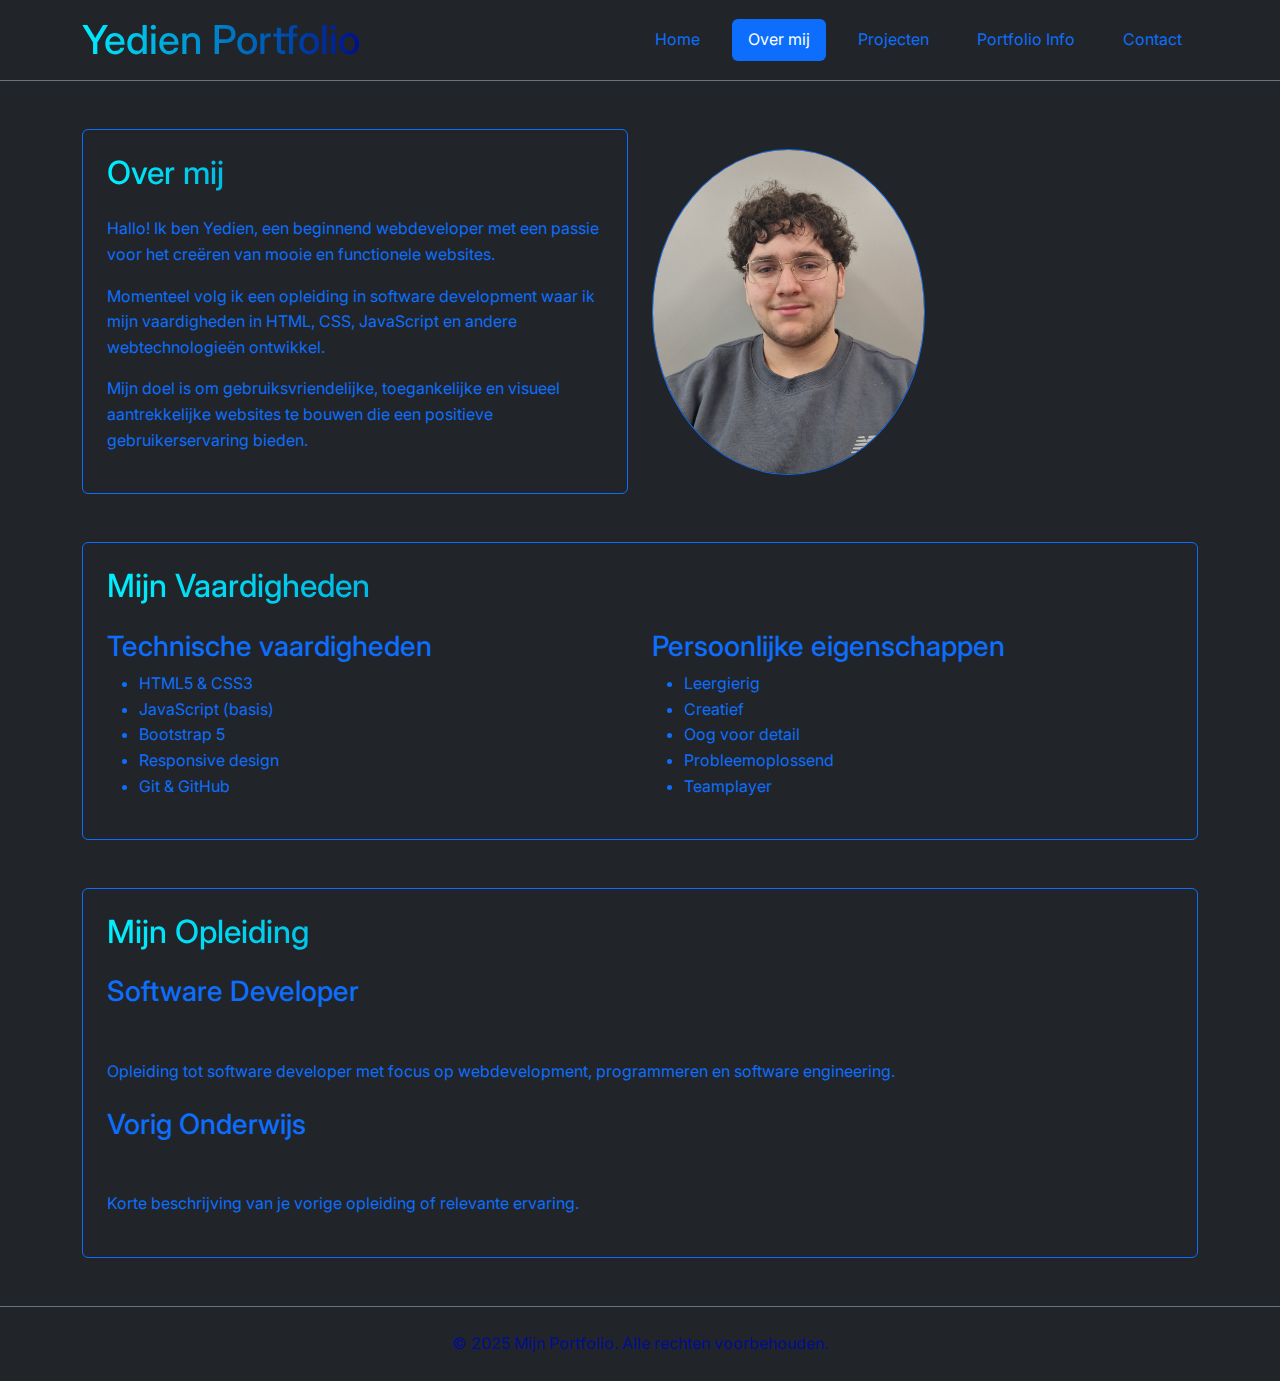
<file: about-me.html>
<!DOCTYPE html>
<html lang="nl">
<head>
  <meta charset="UTF-8" />
  <meta name="viewport" content="width=device-width, initial-scale=1" />
  <title>Over mij</title>
  <link href="https://cdn.jsdelivr.net/npm/bootstrap@5.3.0/dist/css/bootstrap.min.css" rel="stylesheet" />
  <link href="https://fonts.googleapis.com/css2?family=Inter:wght@400;700;900&display=swap" rel="stylesheet" />
  <link rel="stylesheet" href="css/style.css" />
</head>
<body class="bg-dark text-light">
  <header class="border-bottom border-secondary sticky-top bg-dark">
    <div class="container py-3 d-flex flex-column flex-md-row align-items-center justify-content-between">
      <a href="index.html" class="text-decoration-none">
        <h1 class="gradient-text mb-3 mb-md-0">Yedien Portfolio</h1>
      </a>
      <nav>
        <ul class="nav nav-pills justify-content-center gap-3">
          <li class="nav-item"><a href="index.html" class="nav-link">Home</a></li>
          <li class="nav-item"><a href="about-me.html" class="nav-link active">Over mij</a></li>
          <li class="nav-item"><a href="projects.html" class="nav-link">Projecten</a></li>
          <li class="nav-item"><a href="portfolio-info.html" class="nav-link">Portfolio Info</a></li>
          <li class="nav-item"><a href="contact.html" class="nav-link">Contact</a></li>
        </ul>
      </nav>
    </div>
  </header>

  <main class="container my-5">
    <section class="row align-items-center mb-5">
      <div class="col-md-6 mb-4 mb-md-0">
        <div class="card bg-dark border-primary p-4">
          <h2 class="gradient-text mb-4">Over mij</h2>
          <p class="text-primary">Hallo! Ik ben Yedien, een beginnend webdeveloper met een passie voor het creëren van mooie en functionele websites.</p>
          <p class="text-primary">Momenteel volg ik een opleiding in software development waar ik mijn vaardigheden in HTML, CSS, JavaScript en andere webtechnologieën ontwikkel.</p>
          <p class="text-primary">Mijn doel is om gebruiksvriendelijke, toegankelijke en visueel aantrekkelijke websites te bouwen die een positieve gebruikerservaring bieden.</p>
        </div>
      </div>
      <div class="col-md-6">
        <img src="img/PROFILE.jpg" class="img-fluid rounded border border-primary rounded-circle w-50" loading="lazy">
      </div>
    </section>

    <section class="mb-5">
      <div class="card bg-dark border-primary p-4">
        <h2 class="gradient-text mb-4">Mijn Vaardigheden</h2>
        <div class="row">
          <div class="col-md-6">
            <h3 class="text-primary">Technische vaardigheden</h3>
            <ul class="text-primary">
              <li>HTML5 & CSS3</li>
              <li>JavaScript (basis)</li>
              <li>Bootstrap 5</li>
              <li>Responsive design</li>
              <li>Git & GitHub</li>
            </ul>
          </div>
          <div class="col-md-6">
            <h3 class="text-primary">Persoonlijke eigenschappen</h3>
            <ul class="text-primary">
              <li>Leergierig</li>
              <li>Creatief</li>
              <li>Oog voor detail</li>
              <li>Probleemoplossend</li>
              <li>Teamplayer</li>
            </ul>
          </div>
        </div>
      </div>
    </section>

    <section>
      <div class="card bg-dark border-primary p-4">
        <h2 class="gradient-text mb-4">Mijn Opleiding</h2>
        <div class="timeline">
          <div class="timeline-item mb-4">
            <h3 class="text-primary">Software Developer</h3>
            <p class="text-muted text-primary">ROC Mondriaan | 2023 - Heden</p>
            <p class="text-primary">Opleiding tot software developer met focus op webdevelopment, programmeren en software engineering.</p>
          </div>
          <div class="timeline-item">
            <h3 class="text-primary">Vorig Onderwijs</h3>
            <p class="text-muted text-primary">[Naam school] | [Jaar] - [Jaar]</p>
            <p class="text-primary">Korte beschrijving van je vorige opleiding of relevante ervaring.</p>
          </div>
        </div>
      </div>
    </section>
  </main>

  <footer class="bg-dark text-center py-4 border-top border-secondary mt-auto">
    <div class="container">
      <p class="mb-0">&copy; 2025 Mijn Portfolio. Alle rechten voorbehouden.</p>
    </div>
  </footer>

  <script src="https://cdn.jsdelivr.net/npm/bootstrap@5.3.0/dist/js/bootstrap.bundle.min.js"></script>
</body>
</html>
</file>
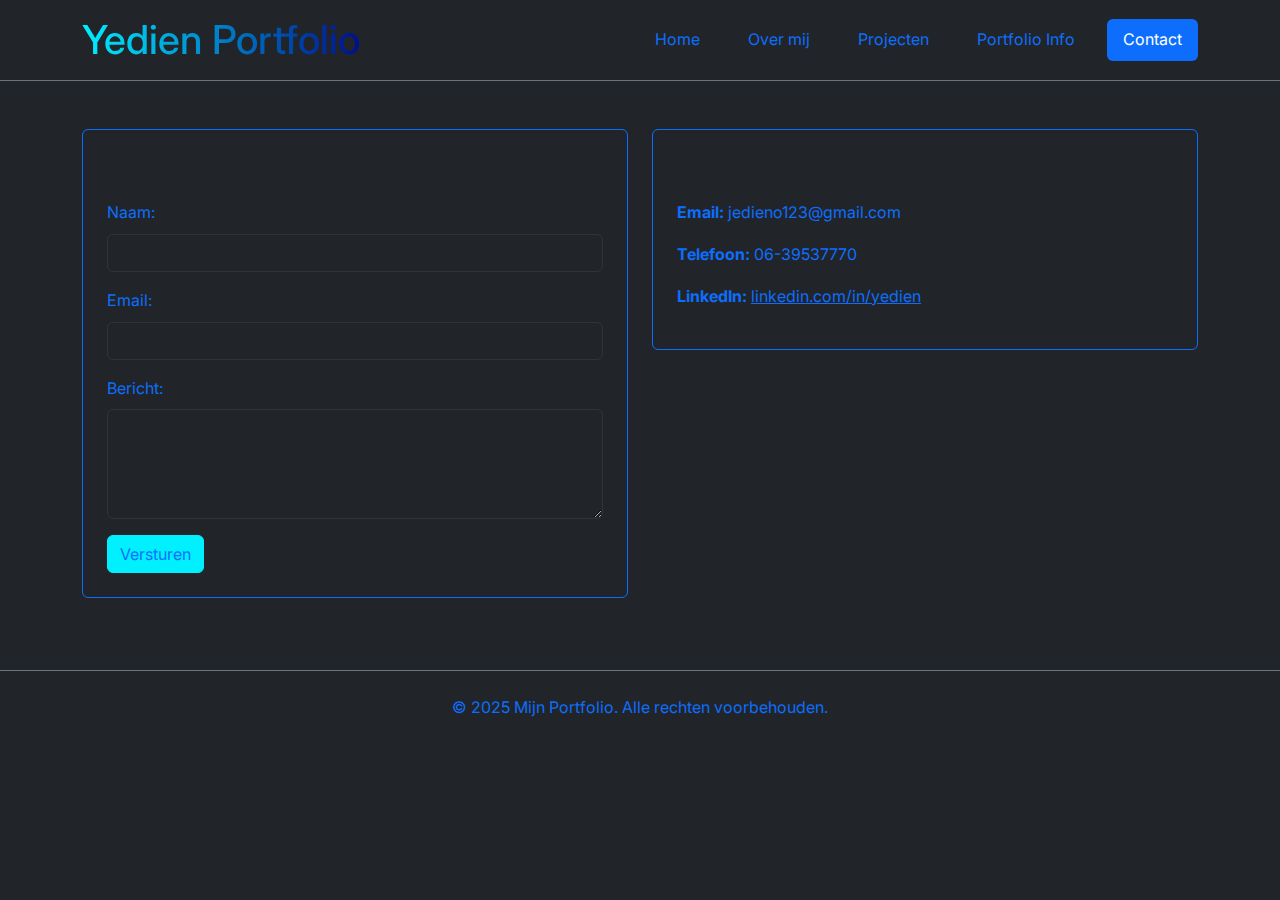
<file: contact.html>
<!DOCTYPE html>
<html lang="nl">
<head>
  <meta charset="UTF-8" />
  <meta name="viewport" content="width=device-width, initial-scale=1" />
  <title>Contact</title>
  <link href="https://cdn.jsdelivr.net/npm/bootstrap@5.3.0/dist/css/bootstrap.min.css" rel="stylesheet" />
  <link href="https://fonts.googleapis.com/css2?family=Inter:wght@400;700;900&display=swap" rel="stylesheet" />
  <link rel="stylesheet" href="css/style.css" />
</head>
<body class="bg-dark text-light">
  <header class="border-bottom border-secondary sticky-top bg-dark">
    <div class="container py-3 d-flex flex-column flex-md-row align-items-center justify-content-between">
      <a href="index.html" class="text-decoration-none">
        <h1 class="gradient-text mb-3 mb-md-0">Yedien Portfolio</h1>
      </a>
      <nav>
        <ul class="nav nav-pills justify-content-center gap-3">
          <li class="nav-item"><a href="index.html" class="nav-link">Home</a></li>
          <li class="nav-item"><a href="about-me.html" class="nav-link">Over mij</a></li>
          <li class="nav-item"><a href="projects.html" class="nav-link">Projecten</a></li>
          <li class="nav-item"><a href="portfolio-info.html" class="nav-link">Portfolio Info</a></li>
          <li class="nav-item"><a href="contact.html" class="nav-link active">Contact</a></li>
        </ul>
      </nav>
    </div>
  </header>

  <main class="container my-5">
    <div class="row">
      <div class="col-md-6 mb-4">
        <div class="card p-4 bg-dark border-primary">
          <h2>Neem contact op</h2>
          <form id="contactForm">
            <div class="mb-3">
              <label for="name" class="form-label text-primary">Naam:</label>
              <input type="text" id="name" class="form-control" required />
            </div>
            <div class="mb-3">
              <label for="email" class="form-label text-primary">Email:</label>
              <input type="email" id="email" class="form-control" required />
            </div>
            <div class="mb-3">
              <label for="message" class="form-label text-primary">Bericht:</label>
              <textarea id="message" class="form-control" rows="4" required></textarea>
            </div>
            <button type="submit" class="btn btn-primary text-primary">Versturen</button>
          </form>
        </div>
      </div>

      <div class="col-md-6 mb-4">
        <div class="card p-4 bg-dark border-primary">
          <h2>Contactgegevens</h2>
          <p class="text-primary"><strong>Email:</strong> jedieno123@gmail.com</p>
          <p class="text-primary"><strong>Telefoon:</strong> 06-39537770</p>
          <p class="text-primary"><strong>LinkedIn:</strong> <a href="https://linkedin.com/in/yedien" >linkedin.com/in/yedien</a></p>
        </div>
      </div>
    </div>
  </main>

  <footer class="bg-dark text-center py-4 border-top border-secondary mt-auto">
    <div class="container">
      <p class="mb-0 text-primary">&copy; 2025 Mijn Portfolio. Alle rechten voorbehouden.</p>
    </div>
  </footer>

  <script src="https://cdn.jsdelivr.net/npm/bootstrap@5.3.0/dist/js/bootstrap.bundle.min.js"></script>
</body>
</html>
</file>
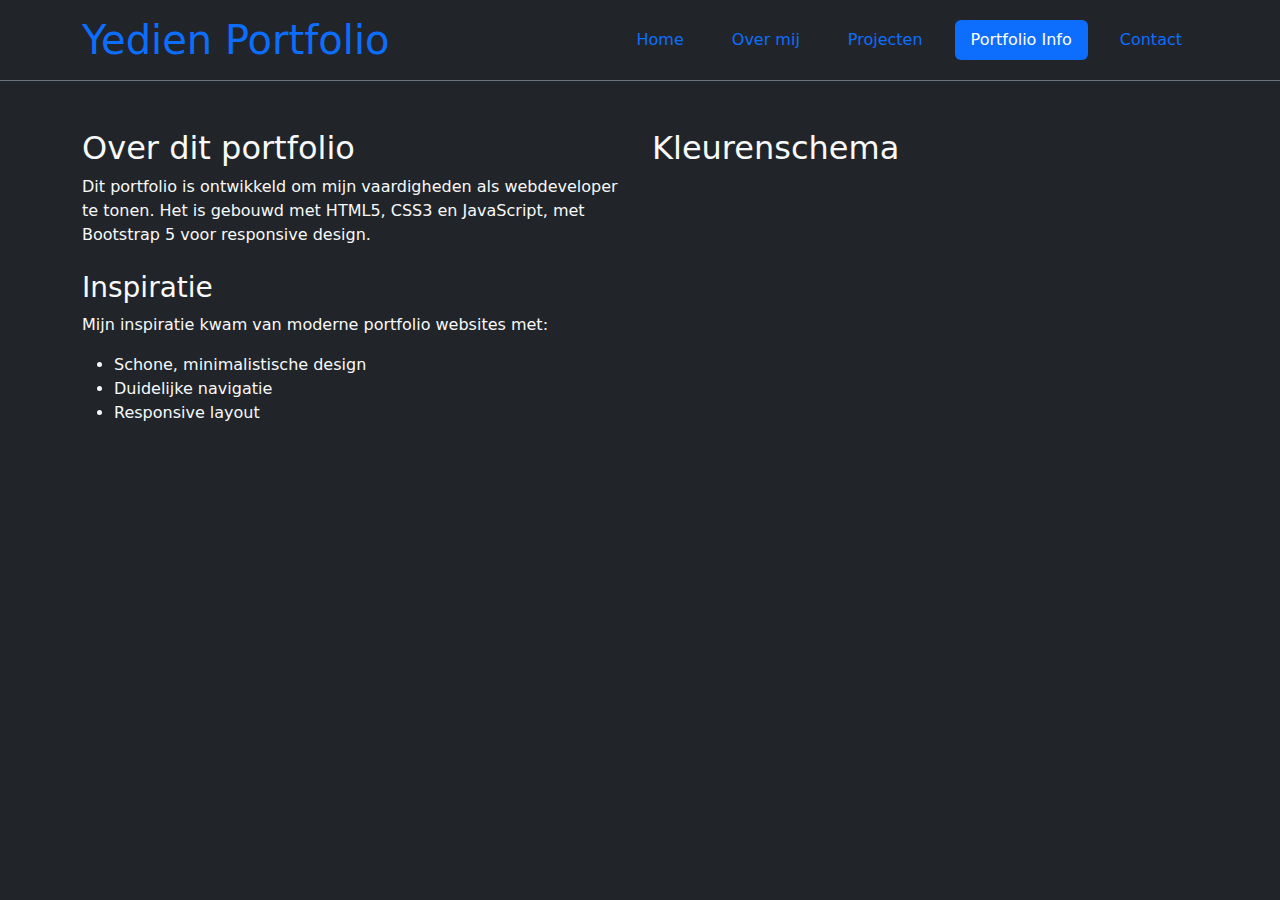
<file: portfolio-info.html>
<!DOCTYPE html>
<html lang="nl">
<head>
  <meta charset="UTF-8" />
  <meta name="viewport" content="width=device-width, initial-scale=1" />
  <title>Portfolio Informatie</title>
  <link href="https://cdn.jsdelivr.net/npm/bootstrap@5.3.0/dist/css/bootstrap.min.css" rel="stylesheet" />
  <link href="https://fonts.googleapis.com/css2?family=Inter:wght@400;700;900&display=swap" rel="stylesheet" />
  <style>

  </style>
</head>
<body class="bg-dark text-light">
  <header class="border-bottom border-secondary sticky-top bg-dark">
    <div class="container py-3 d-flex flex-column flex-md-row align-items-center justify-content-between">
      <a href="index.html" class="text-decoration-none">
        <h1 class="gradient-text mb-3 mb-md-0">Yedien Portfolio</h1>
      </a>
      <nav>
        <ul class="nav nav-pills justify-content-center gap-3">
          <li class="nav-item"><a href="index.html" class="nav-link">Home</a></li>
          <li class="nav-item"><a href="about-me.html" class="nav-link">Over mij</a></li>
          <li class="nav-item"><a href="projects.html" class="nav-link">Projecten</a></li>
          <li class="nav-item"><a href="portfolio-info.html" class="nav-link active">Portfolio Info</a></li>
          <li class="nav-item"><a href="contact.html" class="nav-link">Contact</a></li>
        </ul>
      </nav>
    </div>
  </header>

  <main class="container my-5">
    <section class="row">
      <div class="col-lg-6 mb-4 ">
        <h2>Over dit portfolio</h2>
        <p>Dit portfolio is ontwikkeld om mijn vaardigheden als webdeveloper te tonen. Het is gebouwd met HTML5, CSS3 en JavaScript, met Bootstrap 5 voor responsive design.</p>
        
        <h3 class="mt-4 ">Inspiratie</h3>
        <p>Mijn inspiratie kwam van moderne portfolio websites met:</p>
        <ul>
          <li>Schone, minimalistische design</li>
          <li>Duidelijke navigatie</li>
          <li>Responsive layout</li>
        </ul>
      </div>
      
      <div class="col-lg-6 mb-4">
        <h2>Kleurenschema</h2>
        <div class="color-scheme d-flex gap-3 mb-4">
          <div class="color-box bg
</file>
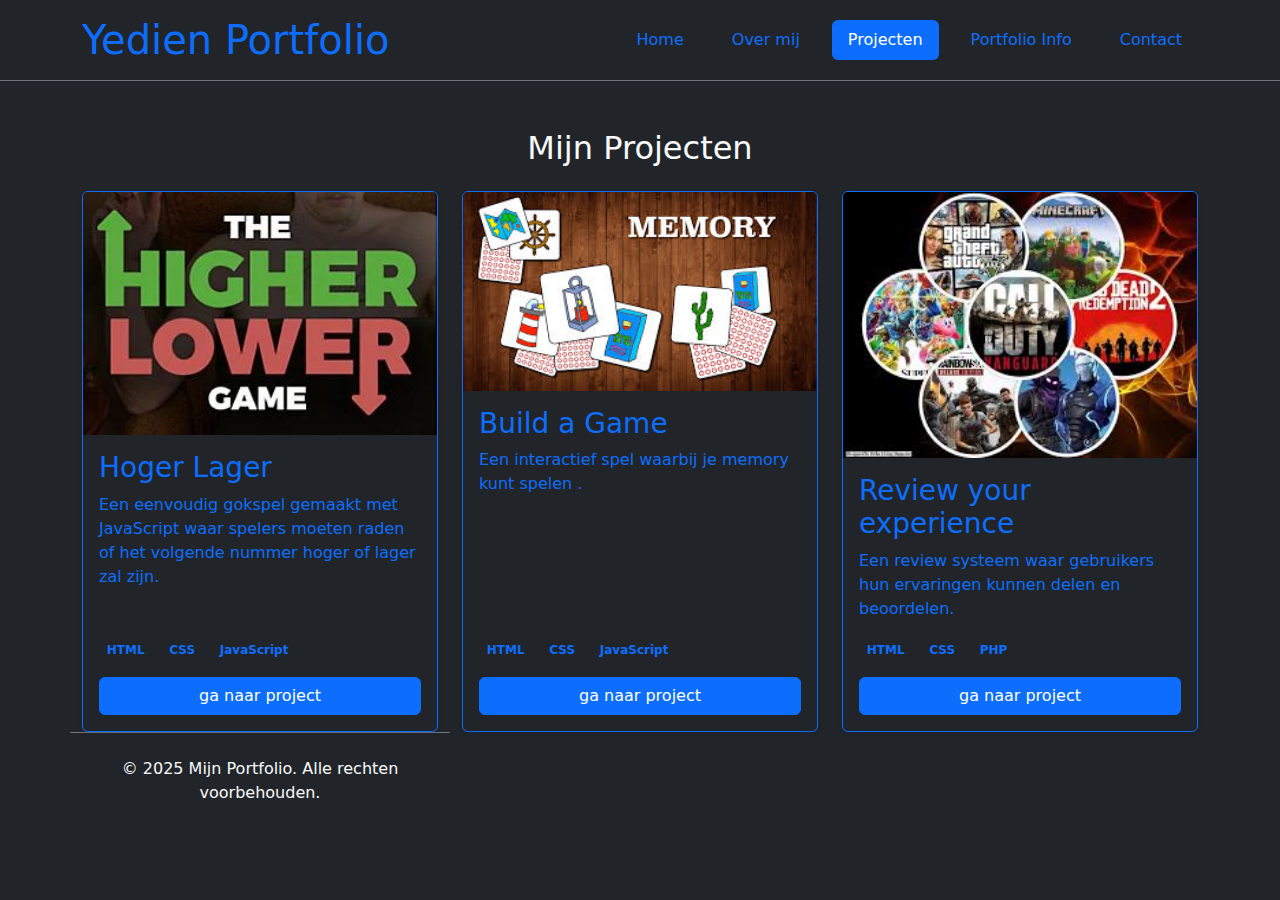
<file: projects.html>
<!DOCTYPE html>
<html lang="nl">
<head>
  <meta charset="UTF-8" />
  <meta name="viewport" content="width=device-width, initial-scale=1" />
  <title>Mijn Projecten</title>
  <link href="https://cdn.jsdelivr.net/npm/bootstrap@5.3.0/dist/css/bootstrap.min.css" rel="stylesheet" />
  <link href="https://fonts.googleapis.com/css2?family=Inter:wght@400;700;900&display=swap" rel="stylesheet" />
</head>
<body class="bg-dark text-light">
  <header class="border-bottom border-secondary sticky-top bg-dark">
    <div class="container py-3 d-flex flex-column flex-md-row align-items-center justify-content-between">
      <a href="index.html" class="text-decoration-none">
        <h1 class="gradient-text mb-3 mb-md-0">Yedien Portfolio</h1>
      </a>
      <nav>
        <ul class="nav nav-pills justify-content-center gap-3">
          <li class="nav-item"><a href="index.html" class="nav-link">Home</a></li>
          <li class="nav-item"><a href="about-me.html" class="nav-link">Over mij</a></li>
          <li class="nav-item"><a href="projects.html" class="nav-link active">Projecten</a></li>
          <li class="nav-item"><a href="portfolio-info.html" class="nav-link">Portfolio Info</a></li>
          <li class="nav-item"><a href="contact.html" class="nav-link">Contact</a></li>
        </ul>
      </nav>
    </div>
  </header>

  <main class="container my-5">
    <h2 class="mb-4 text-center gradient-text">Mijn Projecten</h2>
    <div class="row row-cols-1 row-cols-md-2 row-cols-lg-3 g-4">
      <!-- Project 1 -->
      <article class="col" aria-label="Project Hoger Lager">
        <div class="card h-100 bg-dark border-primary shadow-sm">
          <img 
            src="img/project1.jpg" 
            class="card-img-top" 
            loading="lazy" />
          <div class="card-body d-flex flex-column">
            <h3 class="card-title text-primary">Hoger Lager</h3>
            <p class="card-text flex-grow-1 text-primary">Een eenvoudig gokspel gemaakt met JavaScript waar spelers moeten raden of het volgende nummer hoger of lager zal zijn.</p>
            <div class="mb-3" aria-label="Technologietags">
              <span class="badge  me-1 text-primary">HTML</span>
              <span class="badge  me-1 text-primary">CSS</span>
              <span class="badge  text-primary">JavaScript</span>
            </div>
            <a href="https://github.com/yedienA/hogerlager#" class="btn btn-primary" aria-label="Bekijk  Hoger Lager ">ga naar project</a>
          </div>
        </div>
      </article>

      <!-- Project 2 -->
      <article class="col" aria-label="Project Build a Game">
        <div class="card h-100 bg-dark border-primary shadow-sm">
          <img 
            src="img/project2.jpg" 
            class="card-img-top" 
            loading="lazy" />
          <div class="card-body d-flex flex-column">
            <h3 class="card-title text-primary">Build a Game</h3>
            <p class="card-text flex-grow-1 text-primary">Een interactief spel waarbij je memory kunt spelen .</p>
            <div class="mb-3" aria-label="Technologietags">
              <span class="badge  me-1 text-primary">HTML</span>
              <span class="badge  me-1 text-primary">CSS</span>
              <span class="badge  text-primary">JavaScript</span>
            </div>
            <a href="https://github.com/ROCMondriaanTIN/st-sd-p02-project-build-a-game-b1m-triarc" class="btn btn-primary" aria-label="Bekijk Build a Game">ga naar project</a>
          </div>
        </div>
      </article>

      <!-- Project 3 -->
      <article class="col" aria-label="Project Review your experience">
        <div class="card h-100 bg-dark border-primary shadow-sm">
          <img 
            src="/img/project 3.jpeg" 
            class="card-img-top" 
            loading="lazy" />
          <div class="card-body d-flex flex-column">
            <h3 class="card-title text-primary">Review your experience</h3>
            <p class="card-text flex-grow-1 text-primary">Een review systeem waar gebruikers hun ervaringen kunnen delen en beoordelen.</p>
            <div class="mb-3" aria-label="Technologietags">
              <span class="badge  me-1 text-primary">HTML</span>
              <span class="badge  me-1 text-primary">CSS</span>
              <span class="badge  text-primary">PHP</span>
            </div>
            <a href="https://github.com/ROCMondriaanTIN/sd24-project-p03-review-your-experience-erudenringu" class="btn btn-primary" aria-label="Bekijk Review your experience">ga naar project</a>
          </div>
        </div>
      </article>
  <footer class="bg-dark text-center py-4 border-top border-secondary mt-auto">
    <div class="container">
      <p class="mb-0">&copy; 2025 Mijn Portfolio. Alle rechten voorbehouden.</p>
    </div>
  </footer>

  <script src="https://cdn.jsdelivr.net/npm/bootstrap@5.3.0/dist/js/bootstrap.bundle.min.js"></script>
</body>
</html>
</file>
<file: css/style.css>
*{
  font-family: 'Inter', sans-serif;
}
:root {
  --primary: #00f0ff;
  --secondary: #000e8f; 
  --dark: #0d0d0d; 
  --darker: #070707; 
  --light: #f0f0f0; 
}


body {
  font-family: 'Inter', sans-serif;
  background: var(--dark);
  color: var(--light);
  line-height: 1.6;
}

.gradient-text {
  background: linear-gradient(90deg, var(--primary), var(--secondary));
  -webkit-background-clip: text;
  background-clip: text;
  color: transparent;
}

p {
  color: var(--secondary);
}

.grid-container {
  display: grid;
  grid-template-areas:
    "header"
    "content"
    "footer";
  min-height: 100vh;
}


.project-card {
  transition: transform 0.3s;
  border-left: 3px solid var(--primary);
}

.project-card:hover {
  transform: translateY(-5px);
}

.color-box {
  width: 50px;
  height: 50px;
  border-radius: 4px;
}


.nav-link {
  transition: all 0.3s;
}

.nav-link:hover {
  color: var(--primary) !important;
}

.btn-primary {
  background-color: var(--primary);
  border-color: var(--primary);
  color: var(--dark);
}

.btn-primary:hover {
  background-color: var(--secondary);
  border-color: var(--secondary);
}


.form-control {
  background: var(--card);
  color: var(--light);
  border: 1px solid #333;
}

.form-control:focus {
  border-color: var(--primary);
  box-shadow: 0 0 0 0.2rem rgba(0, 240, 255, 0.25);
}


@media (max-width: 768px) {
  .display-4 {
    font-size: 2.5rem;
  }
}
</file>
